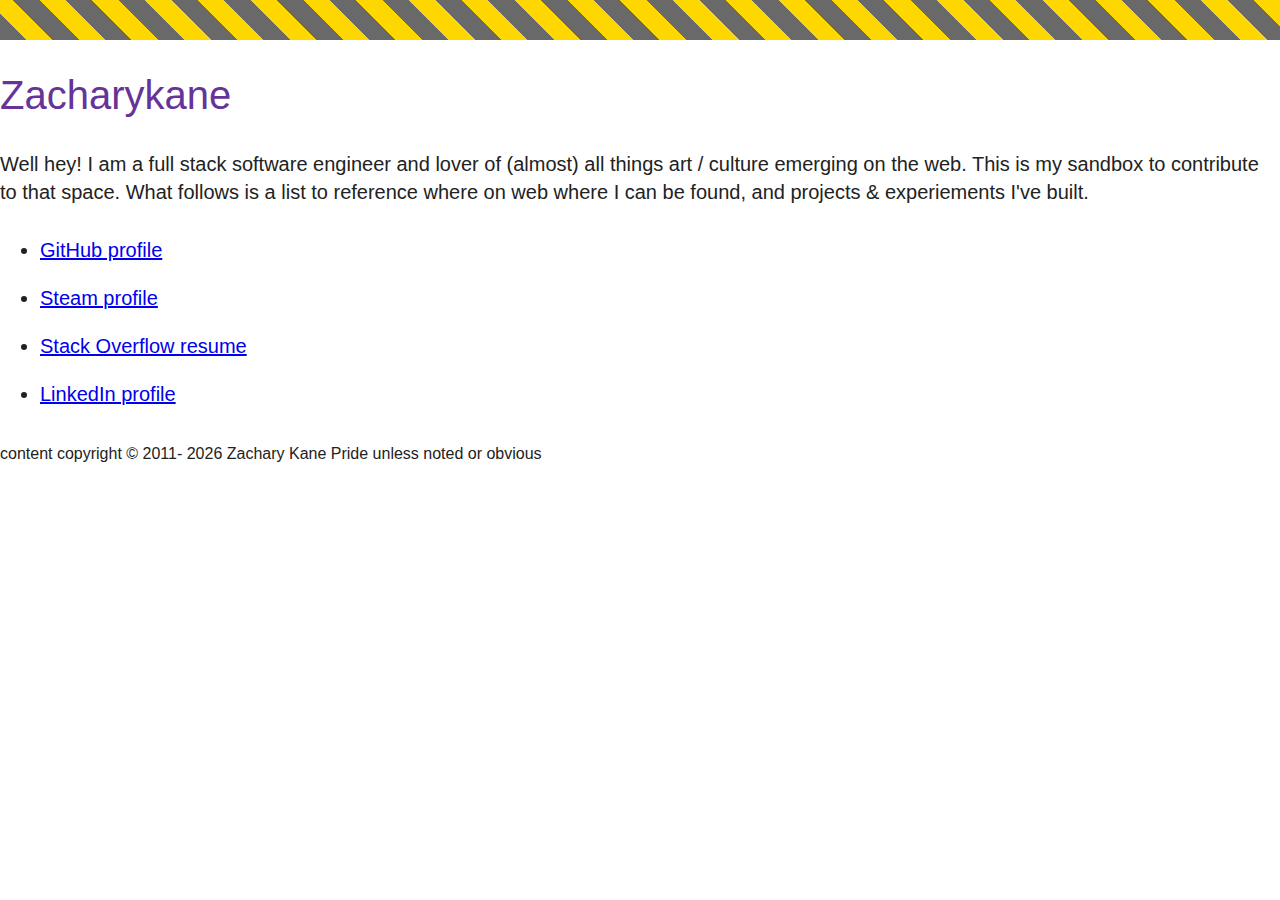
<file: public/index.html>
<!DOCTYPE html>
<html lang="en">
  <head>
    <meta charset="utf-8" />
    <meta name="viewport" content="width=device-width, initial-scale=1" />

    <title>Zacharykane</title>
    <meta
      name="description"
      content="This is the personal website of software engineer and garage rock patron, Zacharykane"
    />

    <meta name="og:url" content="https://zacharykane.net/" />
    <meta name="og:title" content="Zacharykane" />
    <meta name="og:type" content="website" />
    <meta
      name="og:description"
      content="This is the personal website of software engineer and garage rock patron, Zacharykane"
    />
    <meta name="og:image" content="https://zacharykane.net/icon.png" />

    <link rel="apple-touch-icon" href="icon.png" />

    <link rel="stylesheet" href="css/normalize.css" />
    <link rel="stylesheet" href="css/main.css" />
  </head>
  <body>
    <div id="construction"></div>
    <div id="root">
      <h1>Zacharykane</h1>
      <p>
        Well hey! I am a full stack software engineer and lover of (almost) all
        things art / culture emerging on the web. This is my sandbox to
        contribute to that space. What follows is a list to reference where on
        web where I can be found, and projects & experiements I've built.
      </p>
      <ul>
        <li>
          <a href="https://github.com/zacharykane">GitHub profile</a>
        </li>
        <li>
          <a href="https://steamcommunity.com/id/zacharykane/">
            Steam profile
          </a>
        </li>
        <li>
          <a href="https://stackoverflow.com/cv/zacharykane">
            Stack Overflow resume
          </a>
        </li>
        <li>
          <a href="https://www.linkedin.com/in/zacharykanepride/">
            LinkedIn profile
          </a>
        </li>
      </ul>
      <small>
        content copyright © 2011-
        <span class="currentYear">X</span>
        Zachary Kane Pride unless noted or obvious
      </small>
    </div>

    <script src="js/main.js"></script>
  </body>
</html>
</file>
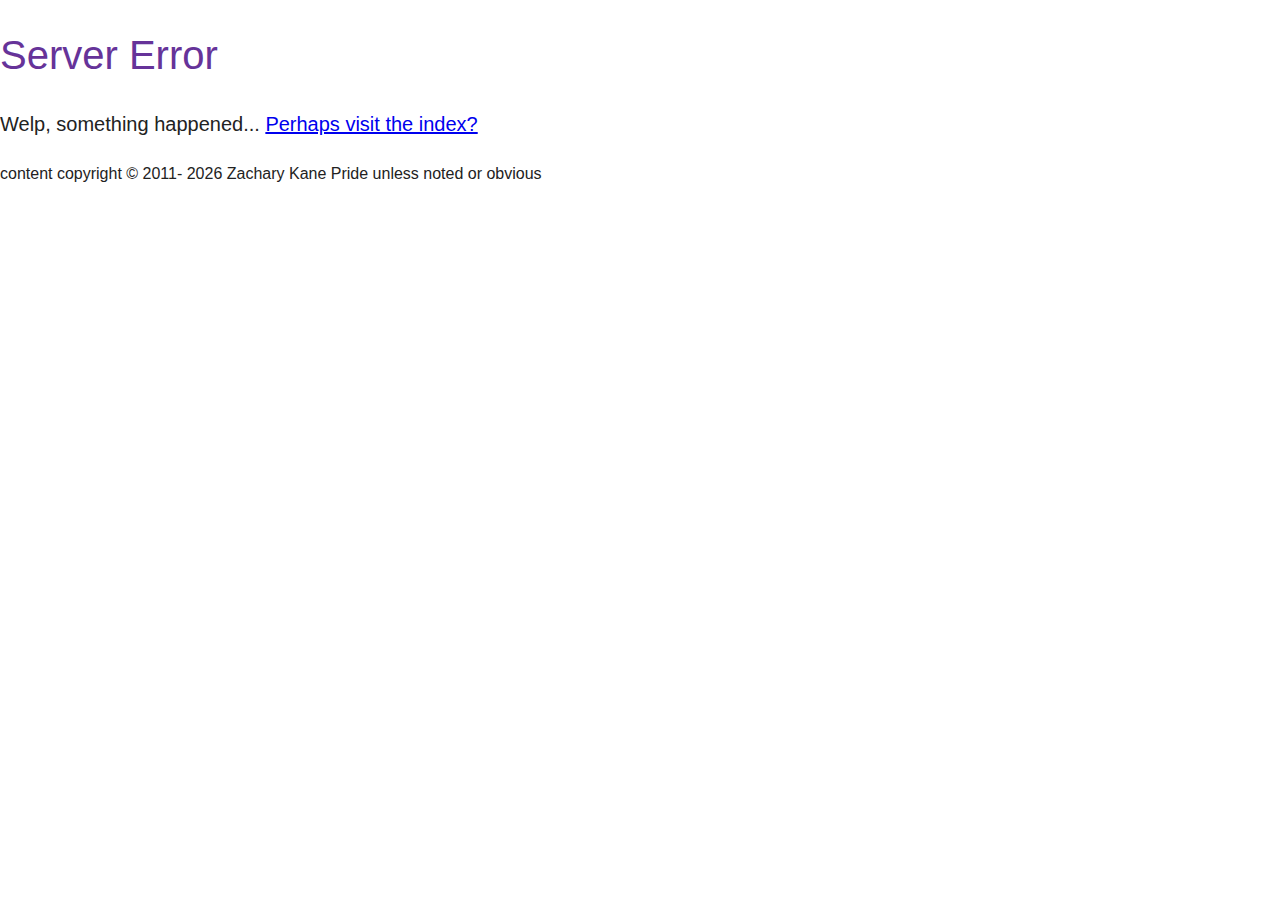
<file: public/50x.html>
<!DOCTYPE html>
<html lang="en">
  <head>
    <meta charset="utf-8" />
    <meta name="viewport" content="width=device-width, initial-scale=1" />

    <title>Zacharykane</title>
    <meta
      name="description"
      content="This is the personal website of software engineer and garage rock patron, Zacharykane"
    />

    <meta name="og:url" content="https://zacharykane.net/" />
    <meta name="og:title" content="Zacharykane" />
    <meta name="og:type" content="website" />
    <meta
      name="og:description"
      content="This is the personal website of software engineer and garage rock patron, Zacharykane"
    />
    <meta name="og:image" content="https://zacharykane.net/icon.png" />

    <link rel="apple-touch-icon" href="icon.png" />

    <link rel="stylesheet" href="css/normalize.css" />
    <link rel="stylesheet" href="css/main.css" />
  </head>
  <body>
    <div id="root">
      <h1>Server Error</h1>
      <p>
        Welp, something happened...
        <a href="/">Perhaps visit the index?</a>
      </p>
      <small>
        content copyright © 2011-
        <span class="currentYear">X</span>
        Zachary Kane Pride unless noted or obvious
      </small>
    </div>

    <script src="js/main.js"></script>
  </body>
</html>
<!-- IE needs 512+ bytes: https://blogs.msdn.microsoft.com/ieinternals/2010/08/18/friendly-http-error-pages/ -->
</file>
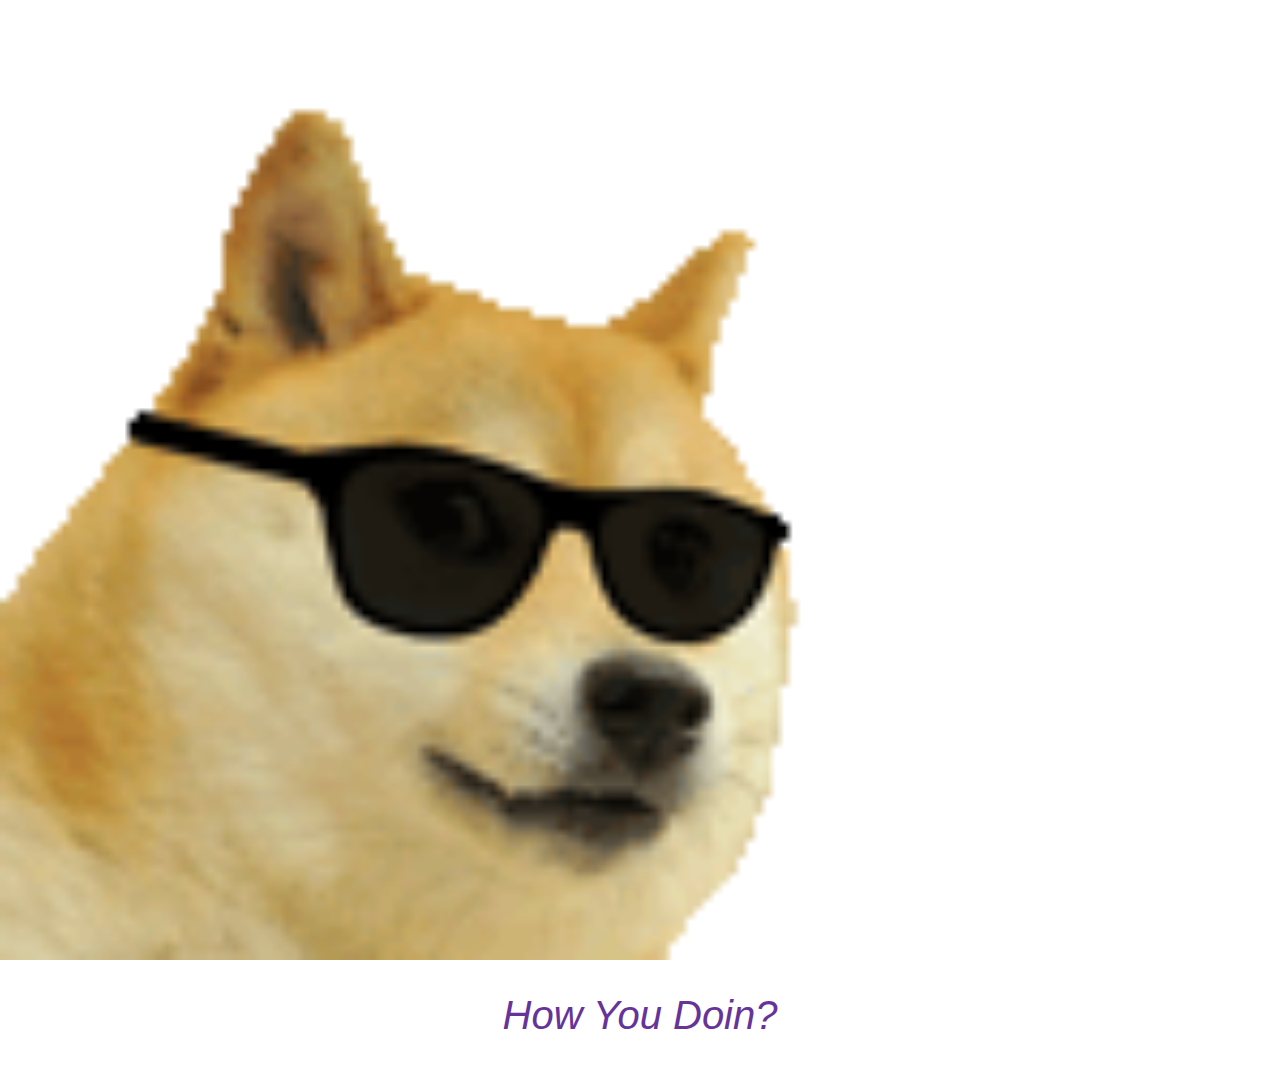
<file: public/hyd.html>
<!DOCTYPE html>
<html lang="en">
  <head>
    <meta charset="utf-8" />
    <meta name="viewport" content="width=device-width, initial-scale=1" />

    <title>Zacharykane</title>
    <meta
      name="description"
      content="This is the personal website of software engineer and garage rock patron, Zacharykane"
    />

    <meta name="og:url" content="https://zacharykane.net/" />
    <meta name="og:title" content="Zacharykane" />
    <meta name="og:type" content="website" />
    <meta
      name="og:description"
      content="This is the personal website of software engineer and garage rock patron, Zacharykane"
    />
    <meta name="og:image" content="https://zacharykane.net/icon.png" />

    <link rel="apple-touch-icon" href="icon.png" />

    <link rel="stylesheet" href="css/normalize.css" />
    <link rel="stylesheet" href="css/main.css" />
  </head>
  <body>
    <div id="root">
      <img
        class="doge-portrait"
        src="img/kooldoge_lrg.gif"
        alt="kool doge"
        title="kool doge"
      />
      <h1 class="doge-message">How You Doin?</h1>
    </div>

    <script src="js/main.js"></script>
  </body>
</html>
</file>
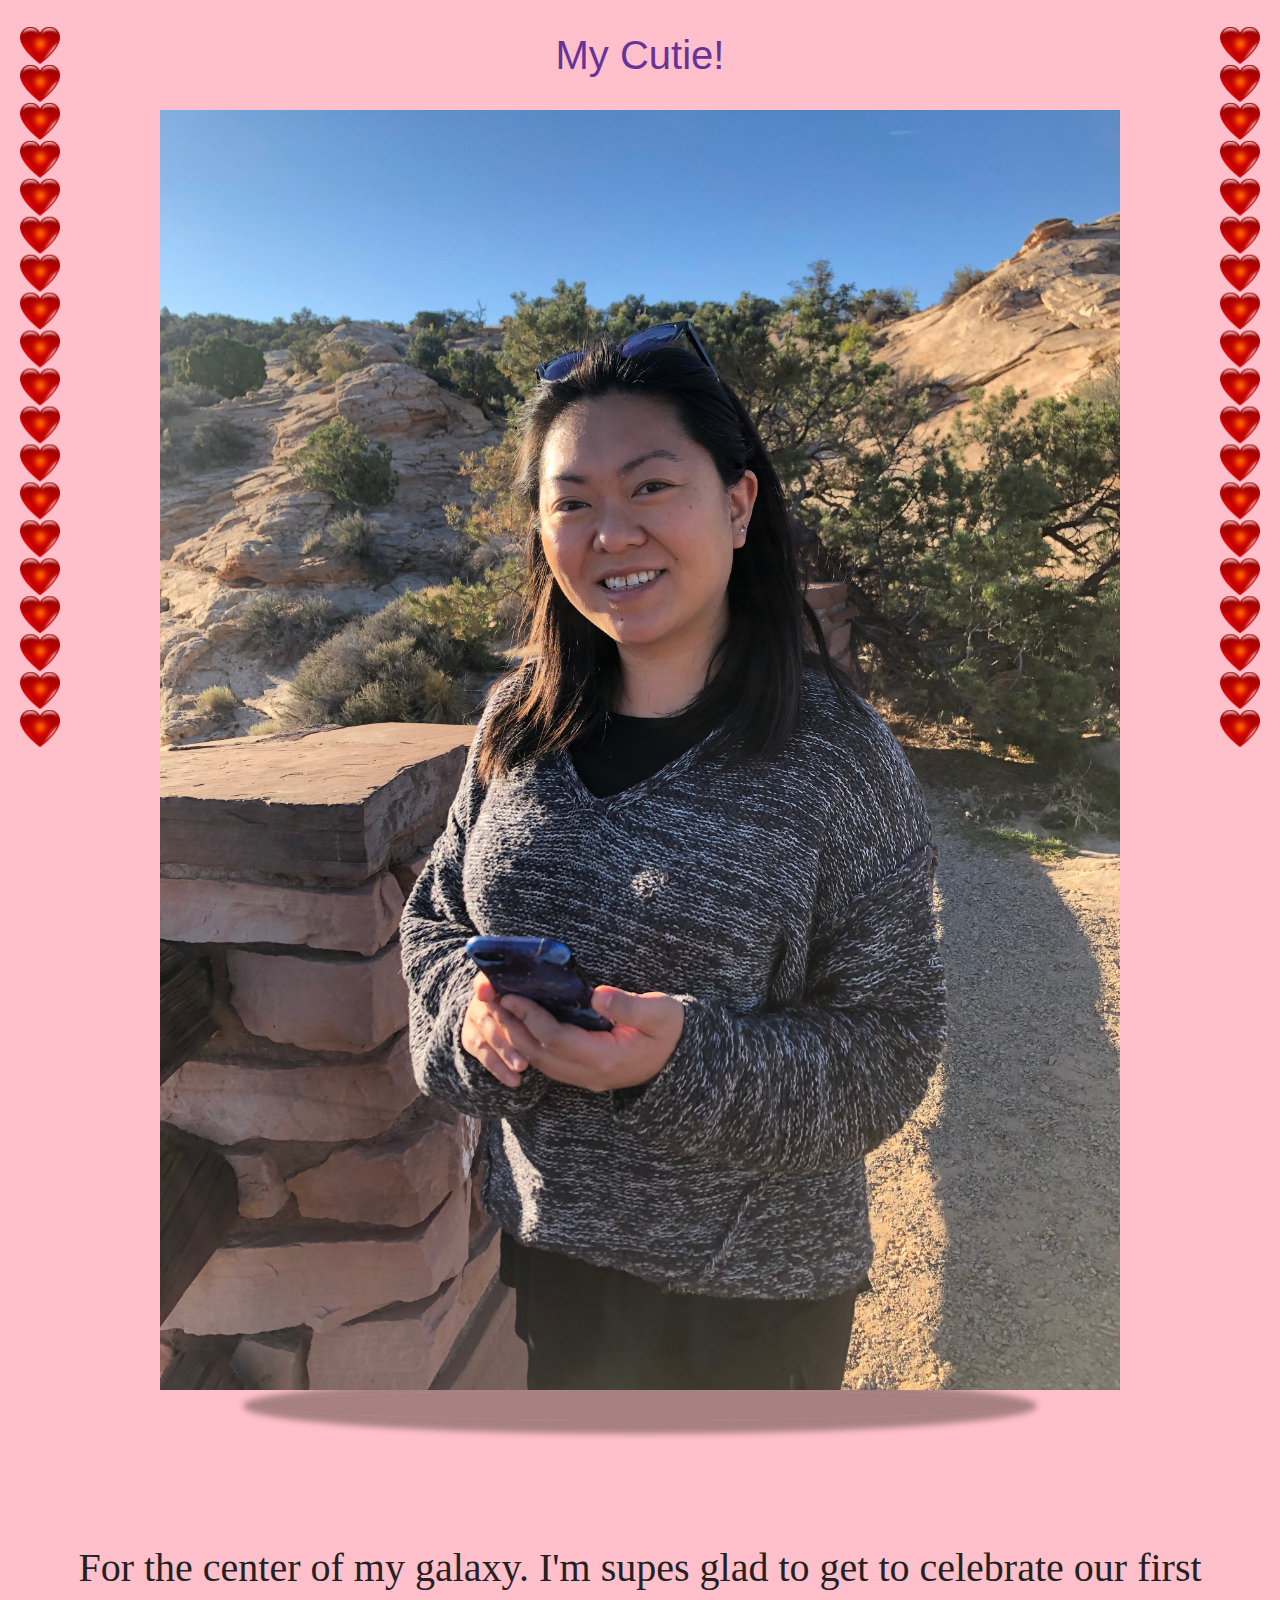
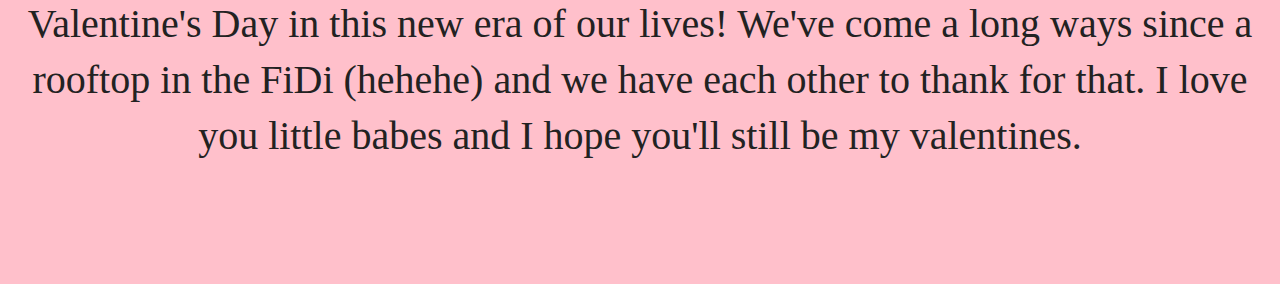
<file: public/valentine.html>
<!DOCTYPE html>
<html lang="en" class="val">
  <head>
    <meta charset="utf-8" />
    <meta name="viewport" content="width=device-width, initial-scale=1" />

    <title>Zacharykane</title>
    <meta
      name="description"
      content="This is the personal website of software engineer and garage rock patron, Zacharykane"
    />

    <meta name="og:url" content="https://zacharykane.net/" />
    <meta name="og:title" content="Zacharykane" />
    <meta name="og:type" content="website" />
    <meta
      name="og:description"
      content="This is the personal website of software engineer and garage rock patron, Zacharykane"
    />
    <meta name="og:image" content="https://zacharykane.net/icon.png" />

    <link rel="apple-touch-icon" href="icon.png" />

    <link rel="stylesheet" href="css/normalize.css" />
    <link rel="stylesheet" href="css/main.css" />
  </head>
  <body>
    <div id="root">
      <div id="motion-frame">
        <div class="motion-demo"></div>
        <div class="motion-demo"></div>
      </div>
      <div id="frame">
        <h1>My Cutie!</h1>
        <img src="img/kara.jpeg" id="portrait" />
        <div id="shadow"></div>
        <p>
          For the center of my galaxy. I'm supes glad to get to celebrate our
          first Valentine's Day in this new era of our lives! We've come a long
          ways since a rooftop in the FiDi (hehehe) and we have each other to
          thank for that. I love you little babes and I hope you'll still be my
          valentines.
        </p>
      </div>
    </div>

    <script src="js/main.js"></script>
  </body>
</html>
</file>
<file: public/css/main.css>
/*! HTML5 Boilerplate v8.0.0 | MIT License | https://html5boilerplate.com/ */

/* main.css 2.1.0 | MIT License | https://github.com/h5bp/main.css#readme */
/*
 * What follows is the result of much research on cross-browser styling.
 * Credit left inline and big thanks to Nicolas Gallagher, Jonathan Neal,
 * Kroc Camen, and the H5BP dev community and team.
 */

/* ==========================================================================
   Base styles: opinionated defaults
   ========================================================================== */

html {
  color: #222;
  font-size: 1em; /* https://betterwebtype.com/articles/2019/06/16/5-keys-to-accessible-web-typography/ */
  line-height: 1.4;
}

/*
 * Remove text-shadow in selection highlight:
 * https://twitter.com/miketaylr/status/12228805301
 *
 * Vendor-prefixed and regular ::selection selectors cannot be combined:
 * https://stackoverflow.com/a/16982510/7133471
 *
 * Customize the background color to match your design.
 */

::-moz-selection {
  background: #b3d4fc;
  text-shadow: none;
}

::selection {
  background: #b3d4fc;
  text-shadow: none;
}

/*
 * A better looking default horizontal rule
 */

hr {
  display: block;
  height: 1px;
  border: 0;
  border-top: 1px solid #ccc;
  margin: 1em 0;
  padding: 0;
}

/*
 * Remove the gap between audio, canvas, iframes,
 * images, videos and the bottom of their containers:
 * https://github.com/h5bp/html5-boilerplate/issues/440
 */

audio,
canvas,
iframe,
img,
svg,
video {
  vertical-align: middle;
}

/*
 * Remove default fieldset styles.
 */

fieldset {
  border: 0;
  margin: 0;
  padding: 0;
}

/*
 * Allow only vertical resizing of textareas.
 */

textarea {
  resize: vertical;
}

/* ==========================================================================
   Browser Upgrade Prompt
   ========================================================================== */

.browserupgrade {
  margin: 0.2em 0;
  padding: 0.2em 0;
  background: #ccc;
  color: #000;
}

/* ==========================================================================
   Author's custom styles
   ========================================================================== */
html {
  font-size: 1.25em;
  font-weight: 400;
  font-family: Optima, Candara, 'Noto Sans', source-sans-pro, sans-serif;
}

#construction {
  height: 2rem;
  background: repeating-linear-gradient(
    45deg,
    dimgray 0%,
    dimgrey 2%,
    gold 2%,
    gold 4%
  );
}

.root {
  max-width: 640px;
  margin: auto;
  padding: 0 1.4rem;
  font-size: 1.4rem;
}

h1 {
  color: rebeccapurple;
  font-weight: 500;
  font-family: Bahnschrift, 'DIN Alternate', 'Franklin Gothic Medium',
    'Nimbus Sans Narrow', sans-serif-condensed, sans-serif;
}

li a {
  display: block;
  padding: 0.5rem 0;
}

.doge-message {
  font-style: oblique;
  text-align: center;
}
.doge-portrait {
  max-width: 960px;
  width: 100%;
}

.val {
  background: pink;
}
.val #frame {
  text-align: center;
}
.val #shadow {
  position: relative;
  width: 60vw;
  height: 30px;
  background: #2216;
  border-radius: 100%;
  margin: auto;
  box-shadow: 0px 1px 6px 13px #2216;
}
.val #portrait {
  position: relative;
  width: 75vw;
  animation: swivel 1s ease-in-out infinite alternate;
  z-index: 1;
}
.val #frame p {
  margin: 3em 0;
  font-family: cursive;
  font-size: 2em;
}

@keyframes swivel {
  from {
    transform: perspective(100px) rotateY(1deg);
  }
  to {
    transform: perspective(100px) rotateY(-1deg);
  }
}

#motion-frame {
  position: absolute;
  z-index: 5;
  width: 100vw;
  height: 80vh;
}
.motion-demo {
  position: absolute;
  top: 0;
  left: 1em;
  width: 2em;
  height: 100%;
  background: url(../img/red-heart.png);
  background-repeat: space;
  background-size: 2em;
}
.motion-demo:nth-child(2) {
  right: 1em;
  left: unset;
}

@keyframes move {
  0% {
    offset-distance: 0%;
  }
  100% {
    offset-distance: 100%;
  }
}

/* ==========================================================================
   Helper classes
   ========================================================================== */

/*
 * Hide visually and from screen readers
 */

.hidden,
[hidden] {
  display: none !important;
}

/*
 * Hide only visually, but have it available for screen readers:
 * https://snook.ca/archives/html_and_css/hiding-content-for-accessibility
 *
 * 1. For long content, line feeds are not interpreted as spaces and small width
 *    causes content to wrap 1 word per line:
 *    https://medium.com/@jessebeach/beware-smushed-off-screen-accessible-text-5952a4c2cbfe
 */

.sr-only {
  border: 0;
  clip: rect(0, 0, 0, 0);
  height: 1px;
  margin: -1px;
  overflow: hidden;
  padding: 0;
  position: absolute;
  white-space: nowrap;
  width: 1px;
  /* 1 */
}

/*
 * Extends the .sr-only class to allow the element
 * to be focusable when navigated to via the keyboard:
 * https://www.drupal.org/node/897638
 */

.sr-only.focusable:active,
.sr-only.focusable:focus {
  clip: auto;
  height: auto;
  margin: 0;
  overflow: visible;
  position: static;
  white-space: inherit;
  width: auto;
}

/*
 * Hide visually and from screen readers, but maintain layout
 */

.invisible {
  visibility: hidden;
}

/*
 * Clearfix: contain floats
 *
 * For modern browsers
 * 1. The space content is one way to avoid an Opera bug when the
 *    `contenteditable` attribute is included anywhere else in the document.
 *    Otherwise it causes space to appear at the top and bottom of elements
 *    that receive the `clearfix` class.
 * 2. The use of `table` rather than `block` is only necessary if using
 *    `:before` to contain the top-margins of child elements.
 */

.clearfix::before,
.clearfix::after {
  content: ' ';
  display: table;
}

.clearfix::after {
  clear: both;
}

/* ==========================================================================
   EXAMPLE Media Queries for Responsive Design.
   These examples override the primary ('mobile first') styles.
   Modify as content requires.
   ========================================================================== */

@media only screen and (min-width: 35em) {
  /* Style adjustments for viewports that meet the condition */
  .root {
    padding: 0 1.25rem;
    font-size: 1.25rem;
    line-height: 1.5;
  }

  li a {
    display: inline-block;
  }
}

@media print,
  (-webkit-min-device-pixel-ratio: 1.25),
  (min-resolution: 1.25dppx),
  (min-resolution: 120dpi) {
  /* Style adjustments for high resolution devices */
}

/* ==========================================================================
   Print styles.
   Inlined to avoid the additional HTTP request:
   https://www.phpied.com/delay-loading-your-print-css/
   ========================================================================== */

@media print {
  *,
  *::before,
  *::after {
    background: #fff !important;
    color: #000 !important;
    /* Black prints faster */
    box-shadow: none !important;
    text-shadow: none !important;
  }

  a,
  a:visited {
    text-decoration: underline;
  }

  a[href]::after {
    content: ' (' attr(href) ')';
  }

  abbr[title]::after {
    content: ' (' attr(title) ')';
  }

  /*
   * Don't show links that are fragment identifiers,
   * or use the `javascript:` pseudo protocol
   */
  a[href^='#']::after,
  a[href^='javascript:']::after {
    content: '';
  }

  pre {
    white-space: pre-wrap !important;
  }

  pre,
  blockquote {
    border: 1px solid #999;
    page-break-inside: avoid;
  }

  /*
   * Printing Tables:
   * https://web.archive.org/web/20180815150934/http://css-discuss.incutio.com/wiki/Printing_Tables
   */
  thead {
    display: table-header-group;
  }

  tr,
  img {
    page-break-inside: avoid;
  }

  p,
  h2,
  h3 {
    orphans: 3;
    widows: 3;
  }

  h2,
  h3 {
    page-break-after: avoid;
  }
}
</file>
